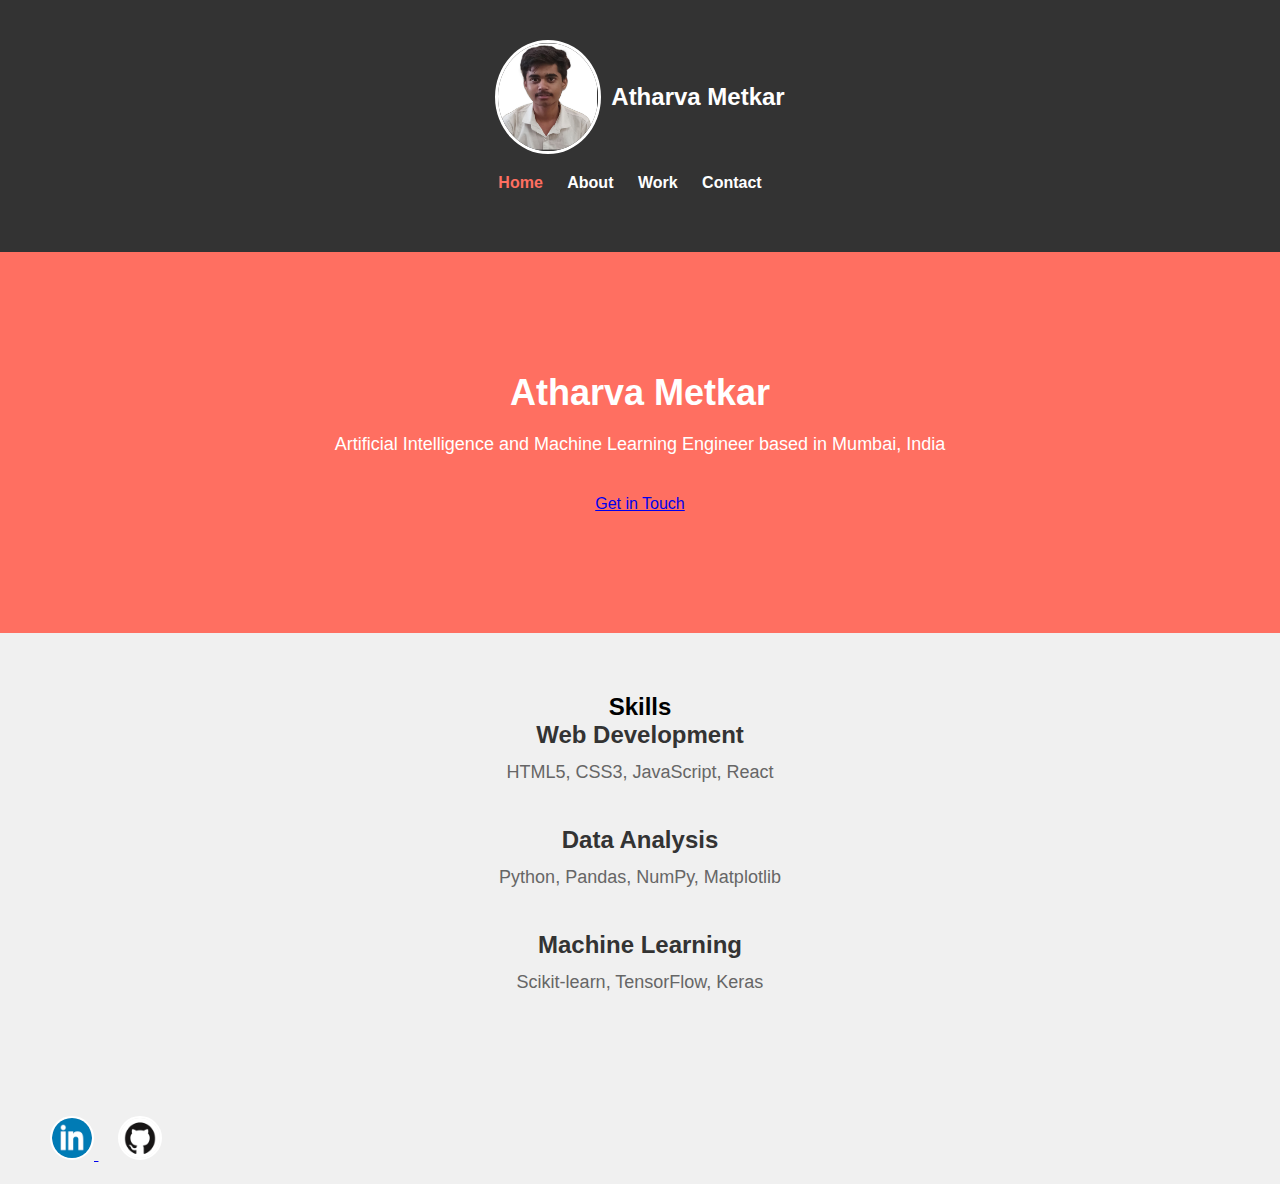
<file: index.html>
<!DOCTYPE html>
<html lang="en">
<head>
    <meta charset="UTF-8">
    <meta name="viewport" content="width=device-width, initial-scale=1.0">
    <title>Home</title>
    <link rel="stylesheet" href="css/styles.css">
</head>
<body>
    <header>
        <div class="container">
            <div class="logo-container">
                <img src="images/atharva image.png" alt="Logo">
                <h1>Atharva Metkar</h1>
            </div>
            <nav>
                <ul>
                    <li><a href="#" class="active">Home</a></li>
                    <li><a href="about.html">About</a></li>
                    <li><a href="work.html">Work</a></li>
                    <li><a href="contact.html">Contact</a></li>
                </ul>
            </nav>
        </div>
    </header>

    <section class="hero">
        <div class="container">
            <h1>Atharva Metkar</h1>
            <p>Artificial Intelligence and Machine Learning Engineer based in Mumbai, India</p>
            <div class="button-container">
                <a href="contact.html" class="button">Get in Touch</a>
            </div>
        </div>
    </section>

    <section class="skills">
        <div class="container">
            <h2>Skills</h2>
            <div class="skill-category">
                <h3>Web Development</h3>
                <p>HTML5, CSS3, JavaScript, React</p>
            </div>
            <div class="skill-category">
                <h3>Data Analysis</h3>
                <p>Python, Pandas, NumPy, Matplotlib</p>
            </div>
            <div class="skill-category">
                <h3>Machine Learning</h3>
                <p>Scikit-learn, TensorFlow, Keras</p>
            </div>
        </div>
    </section>

   <footer>
    <div class="container">
        <div class="social-icons">
            <a href="https://www.linkedin.com/in/atharva-metkar-51aa98253/" target="_blank" rel="noopener noreferrer">
                <img src="images/linkdin png.png" alt="LinkedIn">
            </a>
            <a href="https://github.com/FS22AI028" target="_blank" rel="noopener noreferrer">
                <img src="images/github logo.png" alt="GitHub">
            </a>
        </div>
    </div>
</footer>

</body>
</html>
</file>
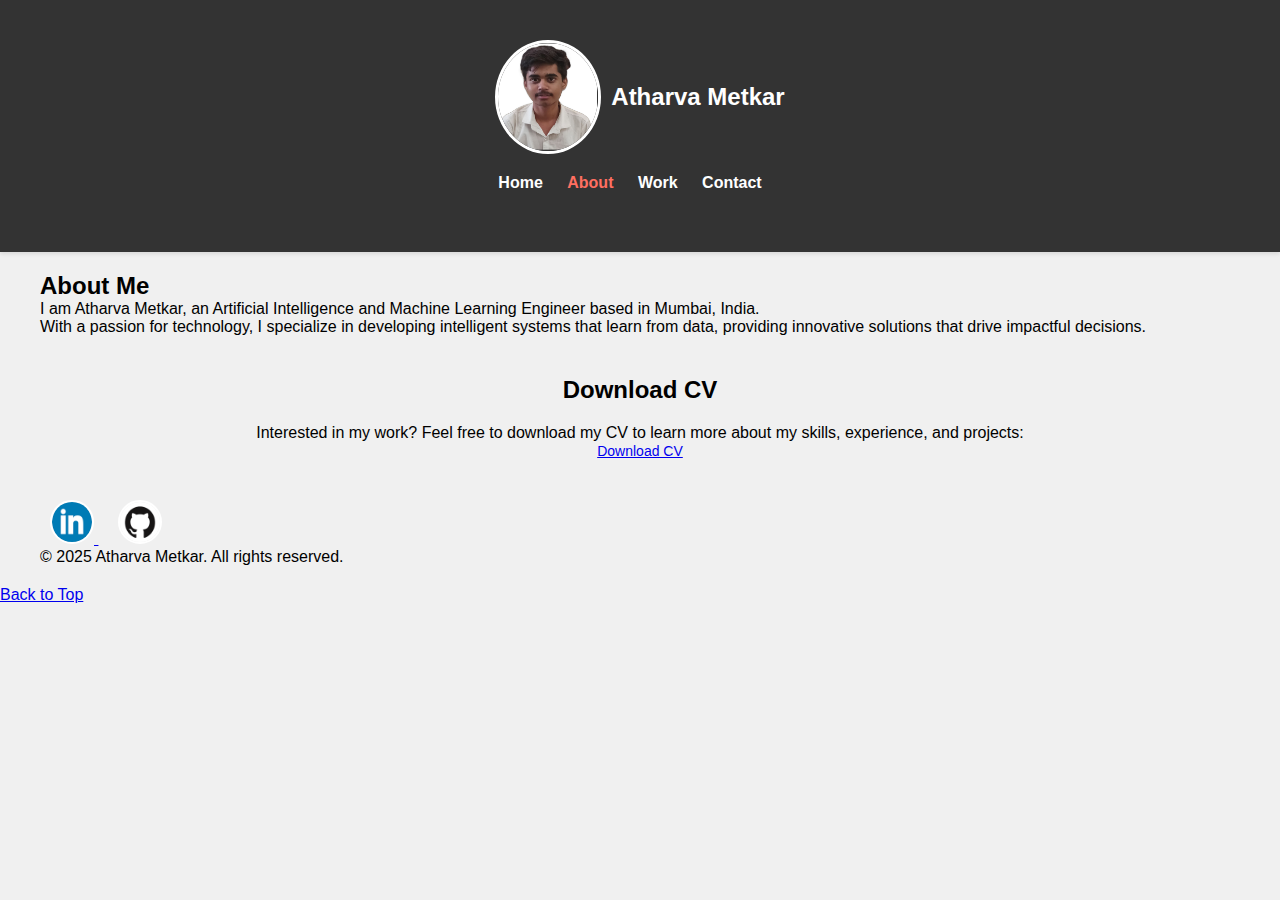
<file: about.html>
<!DOCTYPE html>
<html lang="en">
<head>
    <meta charset="UTF-8">
    <meta name="viewport" content="width=device-width, initial-scale=1.0">
    <title>About - Atharva Metkar</title>
    <link rel="stylesheet" href="css/styles.css">
</head>
<body>
    <header>
        <div class="container">
            <div class="logo-container">
                <img src="images/atharva image.png" alt="Atharva Metkar Logo">
                <h1>Atharva Metkar</h1>
            </div>
            <nav>
                <ul>
                    <li><a href="index.html">Home</a></li>
                    <li><a href="#" class="active">About</a></li>
                    <li><a href="work.html">Work</a></li>
                    <li><a href="contact.html">Contact</a></li>
                </ul>
            </nav>
        </div>
    </header>

    <section class="about-section">
        <div class="container">
            <article class="about-content">
                <h2>About Me</h2>
                <p>I am Atharva Metkar, an Artificial Intelligence and Machine Learning Engineer based in Mumbai, India.</p>
                <p>With a passion for technology, I specialize in developing intelligent systems that learn from data, providing innovative solutions that drive impactful decisions.</p>
            </article>
            <article class="download-cv">
                <h2>Download CV</h2>
                <p>Interested in my work? Feel free to download my CV to learn more about my skills, experience, and projects:</p>
               <a href="files/Atharva-Metkar-CV.pdf" class="button-small" target="_blank">Download CV</a>

            </article>
        </div>
    </section>

    <footer>
        <div class="container">
            <div class="social-icons">
                <a href="https://www.linkedin.com/in/atharva-metkar-51aa98253/" target="_blank" aria-label="LinkedIn">
                    <img src="images/linkdin png.png" alt="LinkedIn">
                </a>
                <a href="https://github.com/FS22AI028" target="_blank" aria-label="GitHub">
                    <img src="images/github logo.png" alt="GitHub Logo">
                </a>
            </div>
            <p>&copy; 2025 Atharva Metkar. All rights reserved.</p>
        </div>
        <div class="back-to-top">
            <a href="#top">Back to Top</a>
        </div>
    </footer>
</body>
</html>
</file>
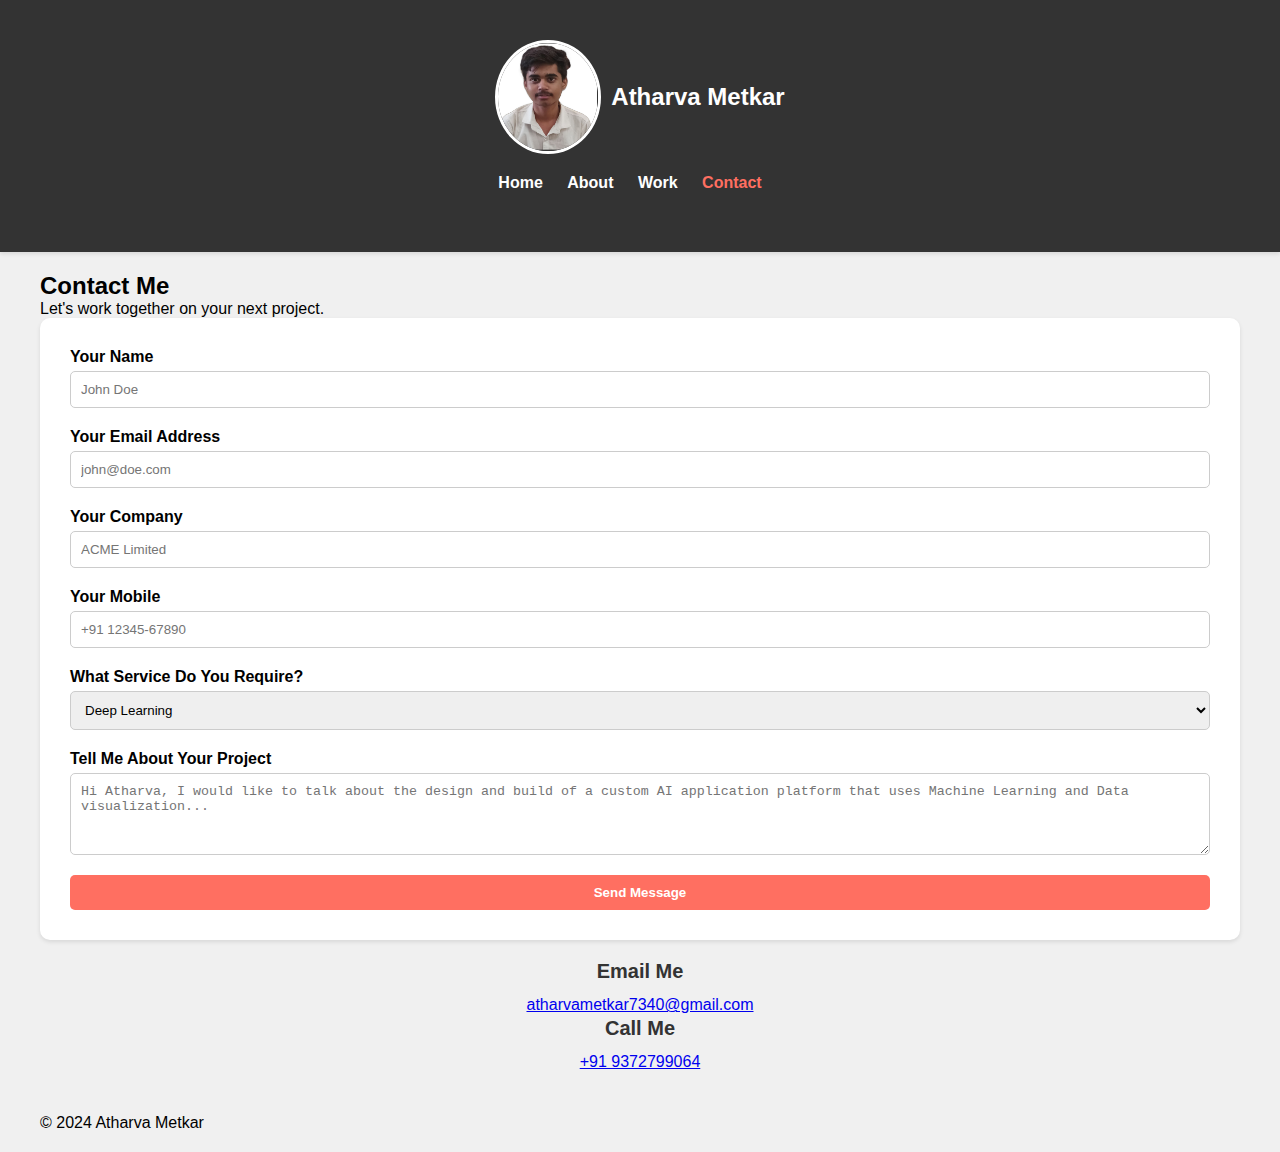
<file: contact.html>
<!DOCTYPE html>
<html lang="en">
<head>
    <meta charset="UTF-8">
    <meta name="viewport" content="width=device-width, initial-scale=1.0">
    <title>Contact - Atharva Metkar</title>
    <link rel="stylesheet" href="css/styles.css">
</head>
<body>
    <header>
        <div class="container">
            <div class="logo-container">
                <img src="images/atharva image.png" alt="Atharva Metkar Logo" class="rounded-logo">
                <h1>Atharva Metkar</h1>
            </div>
            <nav>
                <ul>
                    <li><a href="index.html">Home</a></li>
                    <li><a href="about.html">About</a></li>
                    <li><a href="work.html">Work</a></li>
                    <li><a href="contact.html" class="active">Contact</a></li>
                </ul>
            </nav>
        </div>
    </header>

    <section id="contact">
        <div class="container">
            <h2>Contact Me</h2>
            <p>Let's work together on your next project.</p>
            <div class="contact-form">
                <form action="#" method="post">
                    <div class="form-group">
                        <label for="name">Your Name</label>
                        <input type="text" id="name" name="name" placeholder="John Doe" required>
                    </div>
                    <div class="form-group">
                        <label for="email">Your Email Address</label>
                        <input type="email" id="email" name="email" placeholder="john@doe.com" required>
                    </div>
                    <div class="form-group">
                        <label for="company">Your Company</label>
                        <input type="text" id="company" name="company" placeholder="ACME Limited">
                    </div>
                    <div class="form-group">
                        <label for="mobile">Your Mobile</label>
                        <input type="tel" id="mobile" name="mobile" placeholder="+91 12345-67890">
                    </div>
                    <div class="form-group">
                        <label for="service">What Service Do You Require?</label>
                        <select id="service" name="service">
                            <option value="Deep Learning">Deep Learning</option>
                            <option value="Machine Learning">Machine Learning</option>
                            <option value="Data Visualization">Data Visualization</option>
                            <option value="Web Design">Web Design</option>
                            <option value="AI Software Development">AI Software Development</option>
                            <option value="Custom">Custom</option>
                        </select>
                    </div>
                    <div class="form-group">
                        <label for="message">Tell Me About Your Project</label>
                        <textarea id="message" name="message" rows="4" placeholder="Hi Atharva, I would like to talk about the design and build of a custom AI application platform that uses Machine Learning and Data visualization..." required></textarea>
                    </div>
                    <button type="submit">Send Message</button>
                </form>
            </div>
            <div class="contact-info">
                <h3>Email Me</h3>
                <p><a href="mailto:atharvametkar7340@gmail.com">atharvametkar7340@gmail.com</a></p>
                <h3>Call Me</h3>
                <p><a href="tel:+919372799064">+91 9372799064</a></p>
            </div>
        </div>
    </section>

    <footer>
        <div class="container">
            <p>&copy; 2024 Atharva Metkar</p>
        </div>
    </footer>
</body>
</html>
</file>
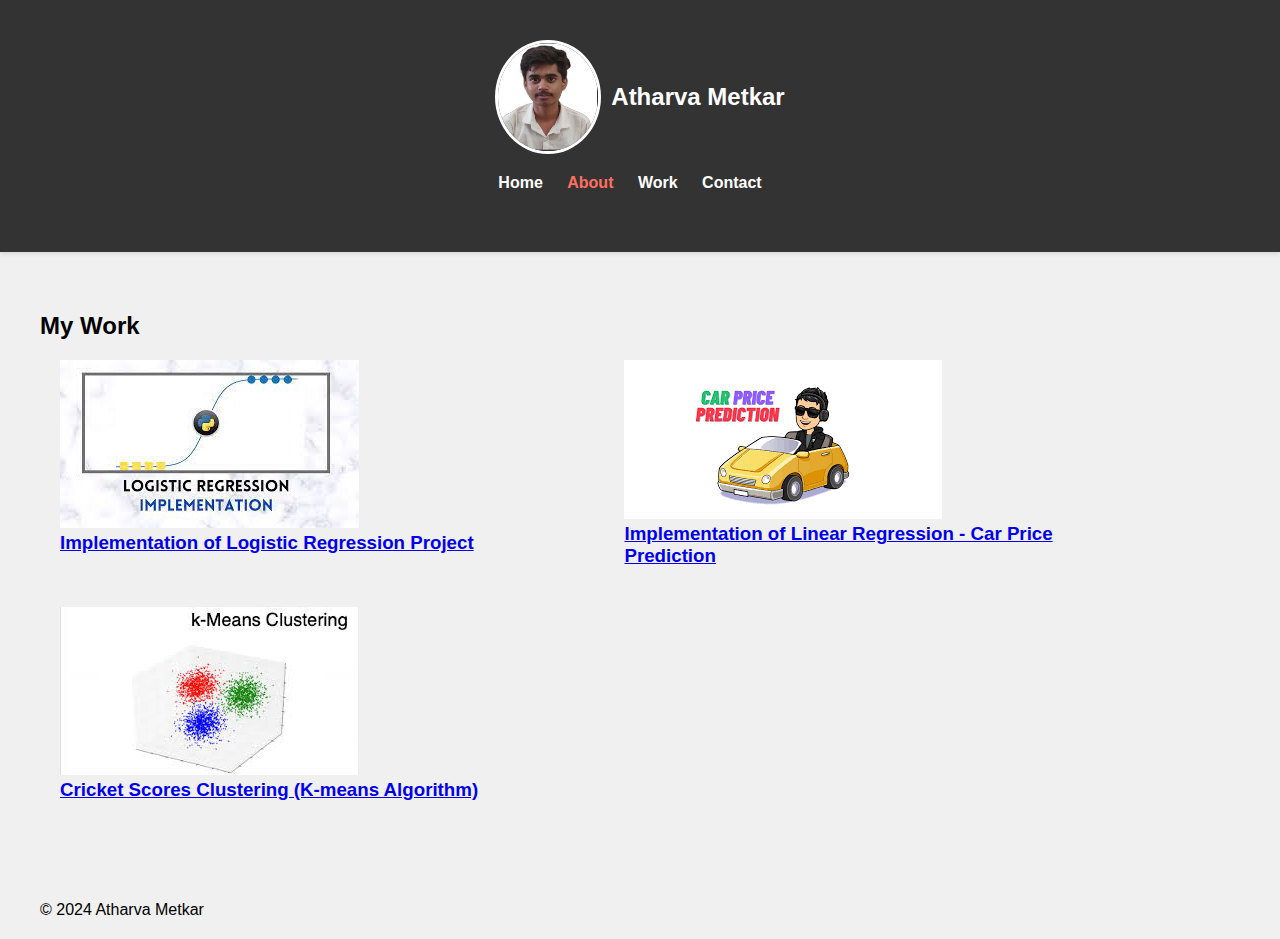
<file: work.html>
<!DOCTYPE html>
<html lang="en">
<head>
    <meta charset="UTF-8">
    <meta name="viewport" content="width=device-width, initial-scale=1.0">
    <title>Work - Atharva Metkar</title>
    <link rel="stylesheet" href="css/styles.css">
</head>
<body>
     <header>
        <div class="container">
            <div class="logo-container">
                <img src="images/atharva image.png" alt="Atharva Metkar Logo">
                <h1>Atharva Metkar</h1>
            </div>
            <nav>
                <ul>
                    <li><a href="index.html">Home</a></li>
                    <li><a href="#" class="active">About</a></li>
                    <li><a href="work.html">Work</a></li>
                    <li><a href="contact.html">Contact</a></li>
                </ul>
            </nav>
        </div>
    </header>

    <section id="work" class="section-content">
        <div class="container">
            <h2>My Work</h2>
            <div class="work-grid">
                <div class="work-sample">
                    <a href="project1.html"><img src="images/work-place1.jpeg" alt="Work Sample 1"></a>
                    <h3><a href="project1.html">Implementation of Logistic Regression Project</a></h3>
                </div>
                <div class="work-sample">
                    <a href="project2.html"><img src="images/work-sample2.png" alt="Work Sample 2"></a>
                    <h3><a href="project2.html">Implementation of Linear Regression - Car Price Prediction</a></h3>
                </div>
                <div class="work-sample">
                    <a href="project3.html"><img src="images/worksample3.jpeg" alt="Work Sample 3"></a>
                    <h3><a href="project3.html">Cricket Scores Clustering (K-means Algorithm)</a></h3>
                </div>
                <!-- Add more work samples as needed -->
            </div>
        </div>
    </section>

    <footer>
        <div class="container">
            <p>&copy; 2024 Atharva Metkar</p>
        </div>
    </footer>
</body>
</html>
</file>
<file: css/styles.css>
/* Reset some default styles */
body, h1, h2, h3, p, ul, li {
    margin: 0;
    padding: 0;
}

body {
    font-family: Arial, sans-serif;
    background-color: #f0f0f0;
}

.container {
    max-width: 1200px;
    margin: 0 auto;
    padding: 20px;
}

header {
    background-color: #333;
    color: #fff;
    padding: 20px 0;
    box-shadow: 0px 2px 4px rgba(0, 0, 0, 0.1);
    text-align: center;
}

.logo-container {
    display: flex;
    align-items: center;
    justify-content: center;
    margin-bottom: 20px;
}

.logo-container img {
    width: 100px;
    height: auto;
    border-radius: 50%;
    border: 3px solid #fff;
}

.logo-container h1 {
    font-size: 24px;
    color: #fff;
    margin-left: 10px;
}

nav ul {
    list-style: none;
    text-align: center;
    margin-bottom: 20px;
}

nav ul li {
    display: inline;
    margin-right: 20px;
}

nav ul li a {
    text-decoration: none;
    color: #fff;
    font-weight: bold;
}

.active {
    color: #ff6f61; /* Change the color for the active link */
}

.section-header {
    text-align: center;
    margin-bottom: 40px;
}

.section-header h2 {
    font-size: 32px;
    color: #333;
}

.section-content {
    padding: 40px 0;
}

.contact-form {
    background-color: #fff;
    border-radius: 10px;
    padding: 30px;
    box-shadow: 0px 2px 4px rgba(0, 0, 0, 0.1);
}

.contact-form form {
    display: grid;
    grid-gap: 20px;
}

.form-group {
    display: grid;
    grid-template-columns: 1fr;
}

.form-group label {
    font-weight: bold;
    margin-bottom: 5px;
}

.form-group input,
.form-group select,
.form-group textarea {
    padding: 10px;
    border-radius: 5px;
    border: 1px solid #ccc;
}

.form-group textarea {
    resize: vertical;
}

.button-container {
    text-align: center;
    margin-top: 20px;
}

button[type="submit"] {
    padding: 10px 20px;
    border: none;
    border-radius: 5px;
    background-color: #ff6f61;
    color: #fff;
    font-weight: bold;
    cursor: pointer;
    transition: background-color 0.3s ease;
}

button[type="submit"]:hover {
    background-color: #e95e51;
}

.contact-info {
    margin-top: 20px;
    text-align: center;
}

.contact-info h3 {
    font-size: 20px;
    color: #333;
    margin-bottom: 10px;
}

.contact-info p {
    color: #666;
    font-size: 16px;
    line-height: 1.5;
}

.social-icons img {
    width: 40px;
    height: 40px;
    border-radius: 50%;
    border: 2px solid #fff;
    transition: transform 0.3s ease;
}

.social-icons a {
    margin: 0 10px;
}

.social-icons img:hover {
    transform: scale(1.1);
}

/* Styles for Home page */
.hero {
    background-color: #ff6f61;
    color: #fff;
    text-align: center;
    padding: 100px 0; /* Increase padding for better spacing */
}

.hero h1 {
    font-size: 36px; /* Increase font size for emphasis */
    margin-bottom: 20px; /* Add margin below the heading */
}

.hero p {
    font-size: 18px; /* Increase font size for better readability */
    margin-bottom: 40px; /* Add more margin for spacing */
}

/* Adjustments for the "Download CV" button */
.download-cv {
    text-align: center;
    margin-top: 40px;
}

.download-cv h2 {
    font-size: 24px;
    margin-bottom: 20px;
}

.button-small {
    padding: 10px 20px; /* Decrease padding */
    font-size: 14px; /* Decrease font size */
    border-radius: 5px;
}

/* Skills section */
.skills {
    text-align: center;
    padding: 40px 0;
}

.skill-category {
    margin-bottom: 40px;
}

.skill-category h3 {
    font-size: 24px;
    color: #333;
    margin-bottom: 10px;
}

.skill-category p {
    font-size: 18px;
    color: #666;
    line-height: 1.5;
}

.work-sample {
    display: inline-block;
    width: calc(45% - 20px); /* Adjust width to fit two samples in a row with some margin */
    margin: 20px; /* Add margin between samples */
    vertical-align: top; /* Align samples to the top of the container */
}
</file>
